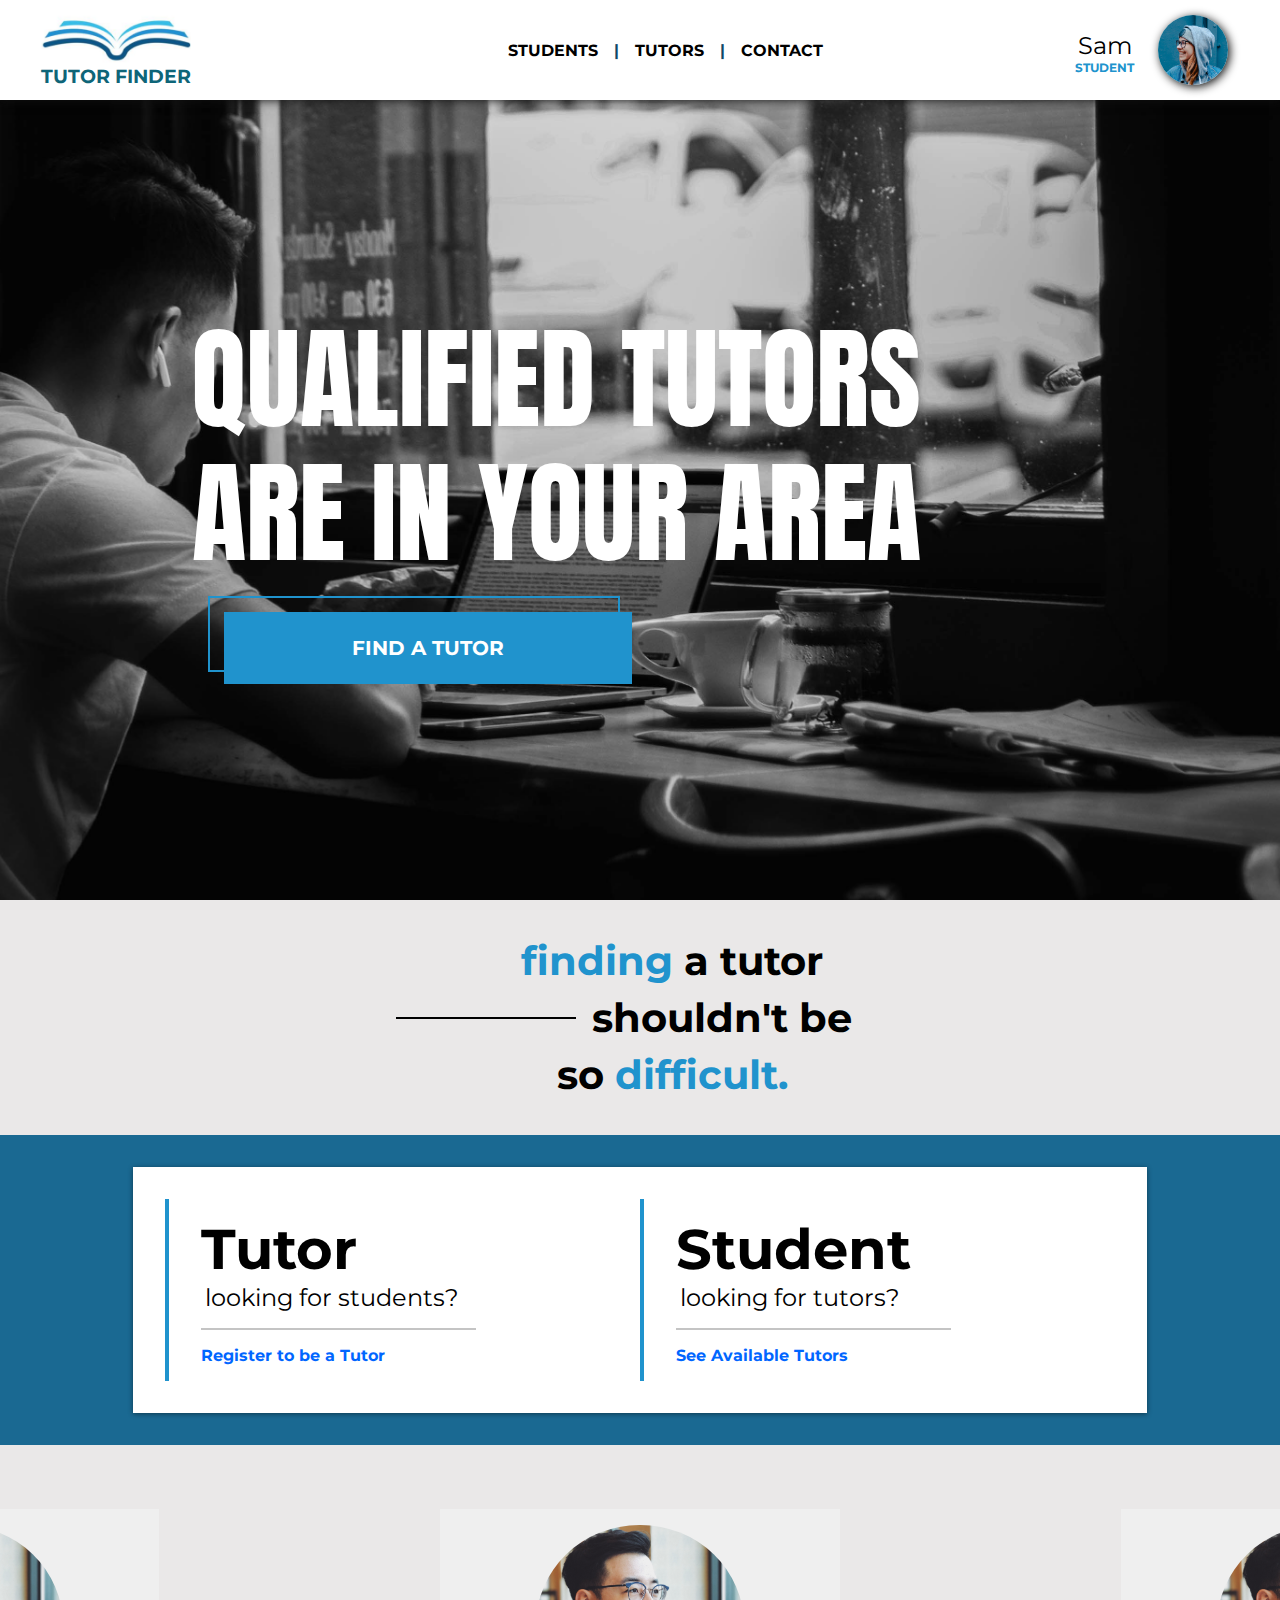
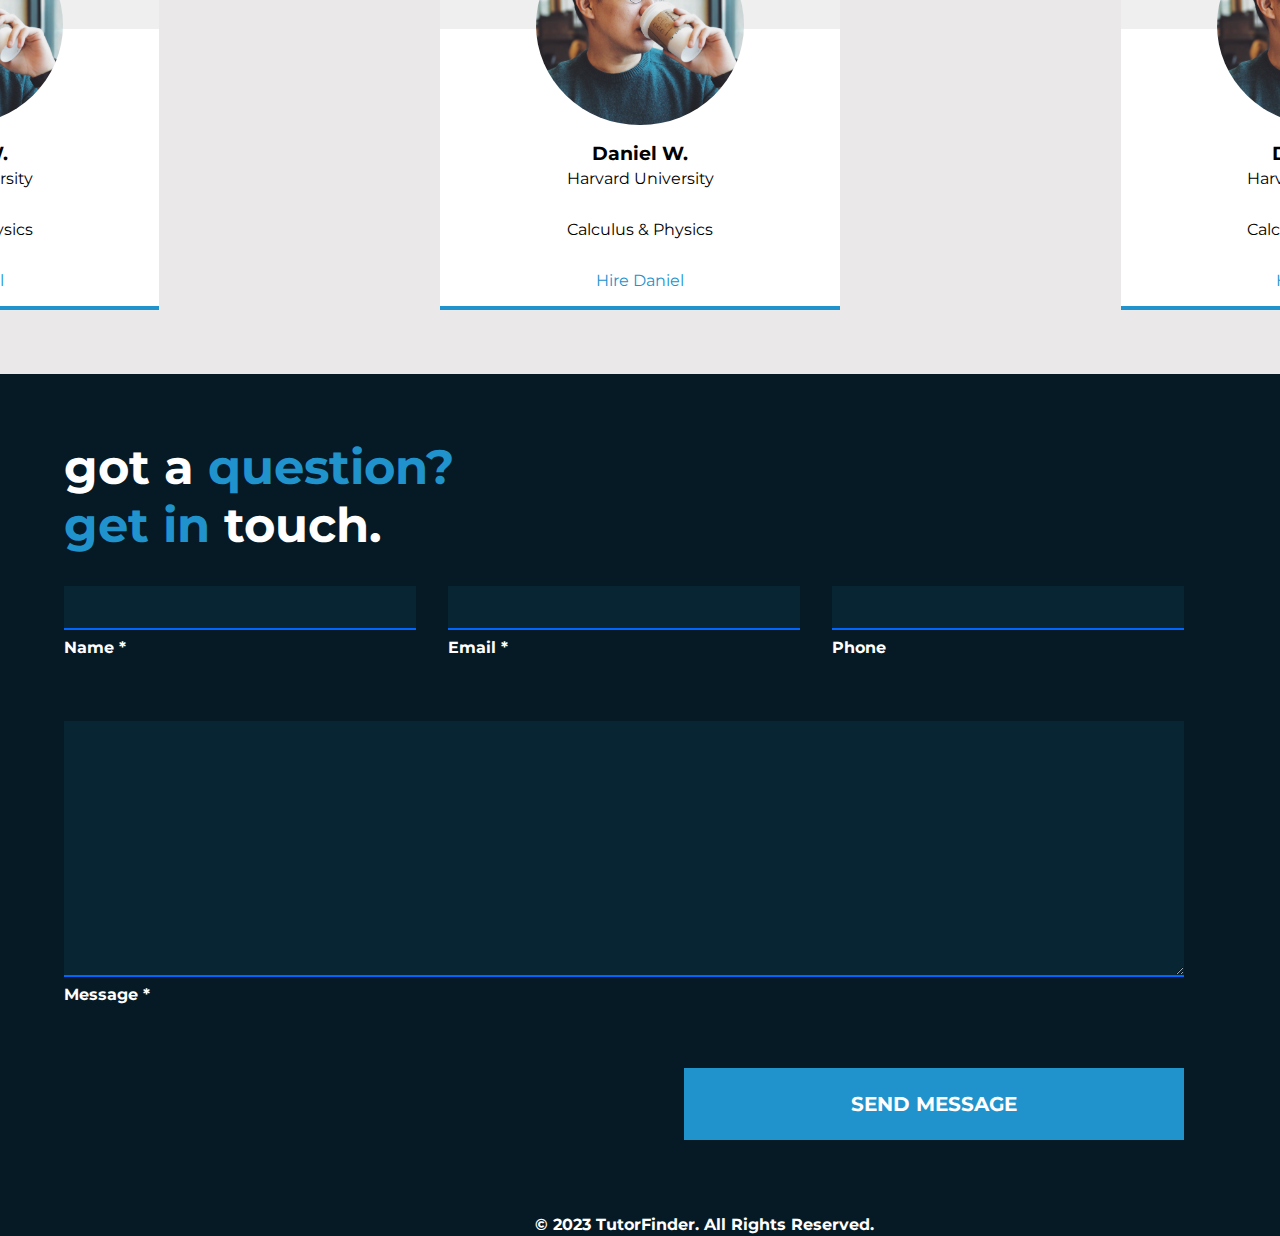
<file: Final Year Project/index.html>
<!DOCTYPE html>
<html lang="en">
  <head>
    <meta charset="utf-8" />
    <meta http-equiv="X-UA-Compatible" content="IE=edge" />
    <title>TutorFinder</title>
    <meta name="description" content="" />
    <meta name="viewport" content="width=device-width, initial-scale=1" />
    <link rel="stylesheet" href="src/styles/app.css" />
    <link rel="stylesheet" href="src/styles/nav.css" />
    <link
      href="https://fonts.googleapis.com/css?family=Anton|Montserrat&display=swap"
      rel="stylesheet"
    />
  </head>

  <body>
    <nav class="nav">
      <a href="index.html" class="nav__logo">
        <img src="src/images/tutor-finder-logo.png" alt="Tutor Finder Logo" />
        <p>tutor finder</p>
      </a>
      <ul class="nav__navigation">
        <li>
          <a href="students.html">students</a>
        </li>
        <li class="nav__navigation-sep">|</li>
        <li>
          <a href="tutors.html">tutors</a>
        </li>
        <li class="nav__navigation-sep">|</li>
        <li>
          <a href="contact.html">contact</a>
        </li>
      </ul>
      
      <div class="nav__login">
        <div class="nav__login--info">
          <p>Sam</p>
          <p class="nav__login--info-type">student</p>
        </div>
        <img src="src/images/profile-picture.jpg" alt="Profile Picture" />
      </div>
      <button class="mobile-menu__open" id="menu_btn">
        menu
        <span class="mobile-menu-line"></span>
        <span class="mobile-menu-line"></span>
        <span class="mobile-menu-line"></span>
      </button>
      <nav class="mobile-menu__menu">
        <a href="students.html">students</a>
        <a href="tutors.html">tutors</a>
        <a href="contact.html">contact</a>
      </nav>
    </nav>
    <section class="hero">
      <img alt="man in coffee shop on laptop" src="src/images/front-hero.jpg" />
      <div class="hero__content">
        <p>Qualified tutors</p>
        <p>are in your area</p>
        <a href="students.html" class="sites-button outline">
          find a tutor
        </a>
      </div>
    </section>
    <section class="info">
      <div class="info__left">
        <p class="info__left-line"><span>finding</span> a tutor</p>
        <p class="info__left-line">shouldn't be</p>
        <p class="info__left-line">so<span> difficult.</span></p>
      </div>
      <div class="info__right">
        <div class="info__right-content">
          <a href="tutors.html" class="info__right-content-single">
            <p class="info__right-content-single-title">Tutor</p>
            <p class="info__right-content-single-subtitle">
              looking for students?
            </p>
            <div></div>
            <p class="info__right-content-single-looking">
              Register to be a Tutor
            </p>
          </a>
          <a href="students.html" class="info__right-content-single">
            <p class="info__right-content-single-title">Student</p>
            <p class="info__right-content-single-subtitle">
              looking for tutors?
            </p>
            <div></div>
            <p class="info__right-content-single-looking">
              See Available Tutors
            </p>
          </a>
        </div>
      </div>
    </section>
    <section class="tutors">
      <a href="#" class="tutors__single">
        <img
          class="tutors__single-image"
          src="src/images/daniel-wang.jpg"
          alt="Tutor's Profile Picture"
        />
        <p class="tutors__single-name">Daniel W.</p>
        <p class="tutors__single-education">Harvard University</p>
        <p class="tutors__single-concentration">Calculus & Physics</p>
        <p class="tutors__single-hire">Hire Daniel</p>
      </a>
      <a href="#" class="tutors__single">
        <img
          class="tutors__single-image"
          src="src/images/daniel-wang.jpg"
          alt="Tutor's Profile Picture"
        />
        <p class="tutors__single-name">Daniel W.</p>
        <p class="tutors__single-education">Harvard University</p>
        <p class="tutors__single-concentration">Calculus & Physics</p>
        <p class="tutors__single-hire">Hire Daniel</p>
      </a>
      <a href="#" class="tutors__single">
        <img
          class="tutors__single-image"
          src="src/images/daniel-wang.jpg"
          alt="Tutor's Profile Picture"
        />
        <p class="tutors__single-name">Daniel W.</p>
        <p class="tutors__single-education">Harvard University</p>
        <p class="tutors__single-concentration">Calculus & Physics</p>
        <p class="tutors__single-hire">Hire Daniel</p>
      </a>
    </section>
    <footer class="footer">
      <p class="footer__title">got a <span>question?</span></p>
      <p class="footer__title"><span>get in</span> touch.</p>
      <form action="#" method="post" class="footer__form">
        <div class="footer__form-row">
          <input type="text" name="Name" id="sf-name" required />
          <label class="footer__form-row-label">
            Name *
          </label>
        </div>
        <div class="footer__form-row">
          <input type="email" name="Email" id="sf-email" />
          <label class="footer__form-row-label">
            Email *
          </label>
        </div>
        <div class="footer__form-row">
          <input type="tel" name="Phone" id="sf-phone" />
          <label class="footer__form-row-label">
            Phone
          </label>
        </div>
        <div class="footer__form-row lg">
          <textarea name="Message" id="sf-desc" required></textarea>
          <label class="footer__form-row-label">
            Message *
          </label>
        </div>
        <div class="footer__form-row submit">
          <button class="footer__form-row-button sites-button red">
            send message
          </button>
        </div>
      </form>
      <p class="footer__copy">&copy; 2023 TutorFinder. All Rights Reserved.</p>
    </footer>
    <script src="src/scripts/navbar.js" async defer></script>
  </body>
</html>
</file>
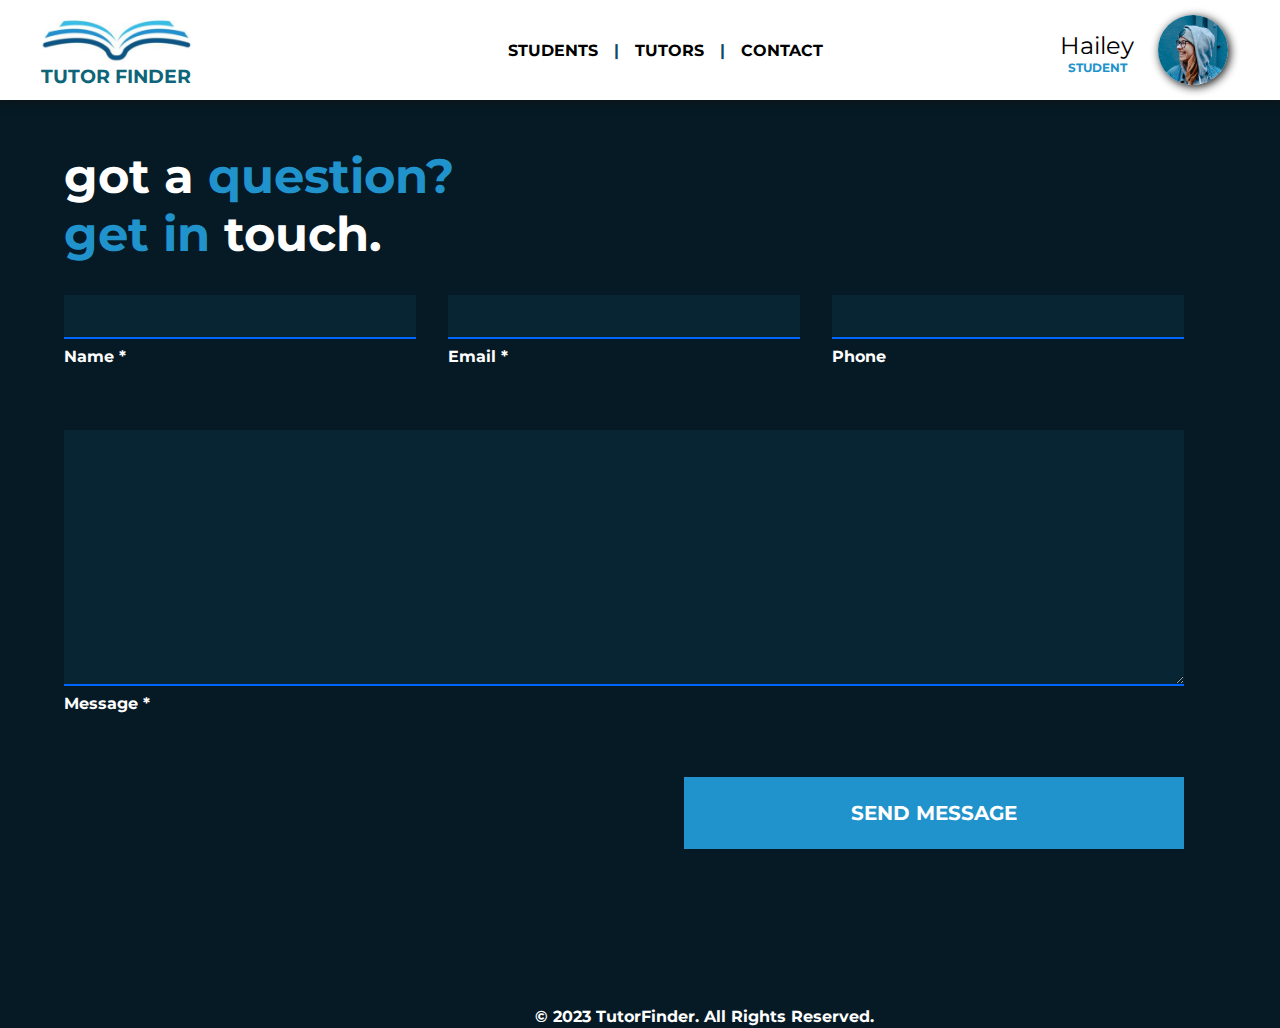
<file: Final Year Project/contact.html>
<!DOCTYPE html>
<html lang="en">
  <head>
    <meta charset="utf-8" />
    <meta http-equiv="X-UA-Compatible" content="IE=edge" />
    <title>TutorFinder</title>
    <meta name="description" content="" />
    <meta name="viewport" content="width=device-width, initial-scale=1" />
    <link rel="stylesheet" href="src/styles/contact.css" />
    <link rel="stylesheet" href="src/styles/nav.css" />
    <link
      href="https://fonts.googleapis.com/css?family=Anton|Montserrat&display=swap"
      rel="stylesheet"
    />
  </head>

  <body>
    <nav class="nav">
      <a href="index.html" class="nav__logo">
        <img src="src/images/tutor-finder-logo.png" alt="Tutor Finder Logo" />
        <p>tutor finder</p>
      </a>
      <ul class="nav__navigation">
        <li>
          <a href="students.html">students</a>
        </li>
        <li class="nav__navigation-sep">|</li>
        <li>
          <a href="tutors.html">tutors</a>
        </li>
        <li class="nav__navigation-sep">|</li>
        <li>
          <a href="contact.html">contact</a>
        </li>
      </ul>
      <div class="nav__login">
        <div class="nav__login--info">
          <p>Hailey</p>
          <p class="nav__login--info-type">student</p>
        </div>
        <img src="src/images/profile-picture.jpg" alt="Profile Picture" />
      </div>
      <button class="mobile-menu__open" id="menu_btn">
        menu
        <span class="mobile-menu-line"></span>
        <span class="mobile-menu-line"></span>
        <span class="mobile-menu-line"></span>
      </button>
      <nav class="mobile-menu__menu">
        <a href="students.html">students</a>
        <a href="tutors.html">tutors</a>
        <a href="contact.html">contact</a>
      </nav>
    </nav>
    <section class="contact">
      <p class="contact__title">got a <span>question?</span></p>
      <p class="contact__title"><span>get in</span> touch.</p>
      <form action="#" method="post" class="contact__form">
        <div class="contact__form-row">
          <input type="text" name="Name" id="sf-name" required />
          <label class="contact__form-row-label">
            Name *
          </label>
        </div>
        <div class="contact__form-row">
          <input type="email" name="Email" id="sf-email" />
          <label class="contact__form-row-label">
            Email *
          </label>
        </div>
        <div class="contact__form-row">
          <input type="tel" name="Phone" id="sf-phone" />
          <label class="contact__form-row-label">
            Phone
          </label>
        </div>
        <div class="contact__form-row lg">
          <textarea name="Message" id="sf-desc" required></textarea>
          <label class="contact__form-row-label">
            Message *
          </label>
        </div>
        <div class="contact__form-row submit">
          <button class="contact__form-row-button sites-button red">
            send message
          </button>
        </div>
      </form>
      <p class="contact__copy">&copy; 2023 TutorFinder. All Rights Reserved.</p>
    </section>
    <script src="src/scripts/navbar.js" async defer></script>
  </body>
</html>
</file>
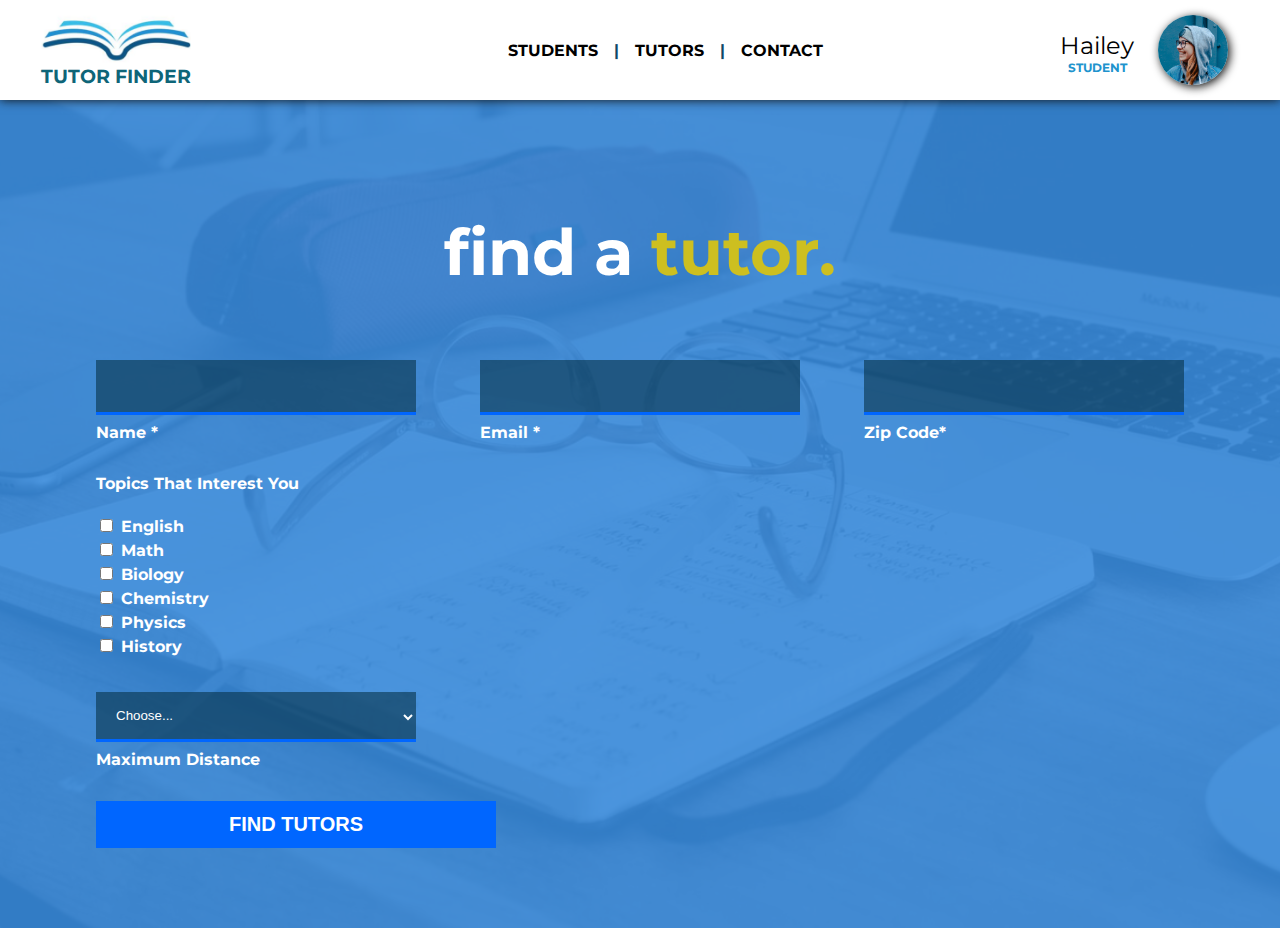
<file: Final Year Project/students.html>
<!DOCTYPE html>
<html lang="en">
  <head>
    <meta charset="utf-8" />
    <meta http-equiv="X-UA-Compatible" content="IE=edge" />
    <title>TutorFinder</title>
    <meta name="description" content="" />
    <meta name="viewport" content="width=device-width, initial-scale=1" />
    <link rel="stylesheet" href="src/styles/inner.css" />
    <link rel="stylesheet" href="src/styles/nav.css" />
    <link
      href="https://fonts.googleapis.com/css?family=Anton|Montserrat&display=swap"
      rel="stylesheet"
    />
  </head>

  <body>
    <nav class="nav">
      <a href="index.html" class="nav__logo">
        <img src="src/images/tutor-finder-logo.png" alt="Tutor Finder Logo" />
        <p>tutor finder</p>
      </a>
      <ul class="nav__navigation">
        <li>
          <a href="students.html">students</a>
        </li>
        <li class="nav__navigation-sep">|</li>
        <li>
          <a href="tutors.html">tutors</a>
        </li>
        <li class="nav__navigation-sep">|</li>
        <li>
          <a href="contact.html">contact</a>
        </li>
      </ul>
      <div class="nav__login">
        <div class="nav__login--info">
          <p>Hailey</p>
          <p class="nav__login--info-type">student</p>
        </div>
        <img src="src/images/profile-picture.jpg" alt="Profile Picture" />
      </div>
      <button class="mobile-menu__open" id="menu_btn">
        menu
        <span class="mobile-menu-line"></span>
        <span class="mobile-menu-line"></span>
        <span class="mobile-menu-line"></span>
      </button>
      <nav class="mobile-menu__menu">
        <a href="students.html">students</a>
        <a href="tutors.html">tutors</a>
        <a href="contact.html">contact</a>
      </nav>
    </nav>
    <section class="signup">
      <div class="signup__overlay"></div>
      <img alt="Glasses on top of noteobok" src="src/images/forms-bg.jpg" />
      <h2 class="signup__title">find a <span>tutor.</span></h2>
      <form
        id="student__signup"
        method="POST"
        class="student__signup signup__form"
      >
        <div class="signup__form-row">
          <input type="text" name="Name" id="sf-name" required />
          <label class="signup__form-row-label">
            Name *
          </label>
        </div>
        <div class="signup__form-row">
          <input type="email" name="Email" id="sf-email" />
          <label class="signup__form-row-label">
            Email *
          </label>
        </div>
        <div class="signup__form-row">
          <input type="number" name="Zip Code" id="sf-zip" required />
          <label class="signup__form-row-label">
            Zip Code*
          </label>
        </div>
        <div class="signup__form-row lg radio">
          <label class="signup__form-row-label">
            Topics That Interest You </label
          ><br />
          <input
            class="check-input"
            type="checkbox"
            name="english"
            value="english"
          />
          English <br />
          <input class="check-input" type="checkbox" name="math" value="math" />
          Math <br />
          <input
            class="check-input"
            type="checkbox"
            name="biology"
            value="biology"
          />
          Biology <br />
          <input
            class="check-input"
            type="checkbox"
            name="chemistry"
            value="chemistry"
          />
          Chemistry
          <br />
          <input
            class="check-input"
            type="checkbox"
            name="physics"
            value="physics"
          />
          Physics <br />
          <input
            class="check-input"
            type="checkbox"
            name="history"
            value="history"
          />
          History <br />
        </div>
        <div class="signup__form-row">
          <select id="distance" required>
            <option value="">Choose...</option>
            <option value="5">5 miles</option>
            <option value="10">10 miles</option>
            <option value="15">15 miles</option>
            <option value="20">20 miles</option>
            <option value="25">25 miles</option>
          </select>
          <label class="signup__form-row-label">
            Maximum Distance
          </label>
        </div>
        <div class="signup__form-row lg submit">
          <button
            type="submit"
            class="signup__form-row-button sites-button red"
          >
            find tutors
          </button>
        </div>
      </form>
    </section>
    <script src="src/scripts/navbar.js" async defer></script>
    <script src="src/scripts/student_signup.js"></script>
    <script src="https://ajax.googleapis.com/ajax/libs/jquery/3.4.1/jquery.min.js"></script>
  </body>
</html>
</file>
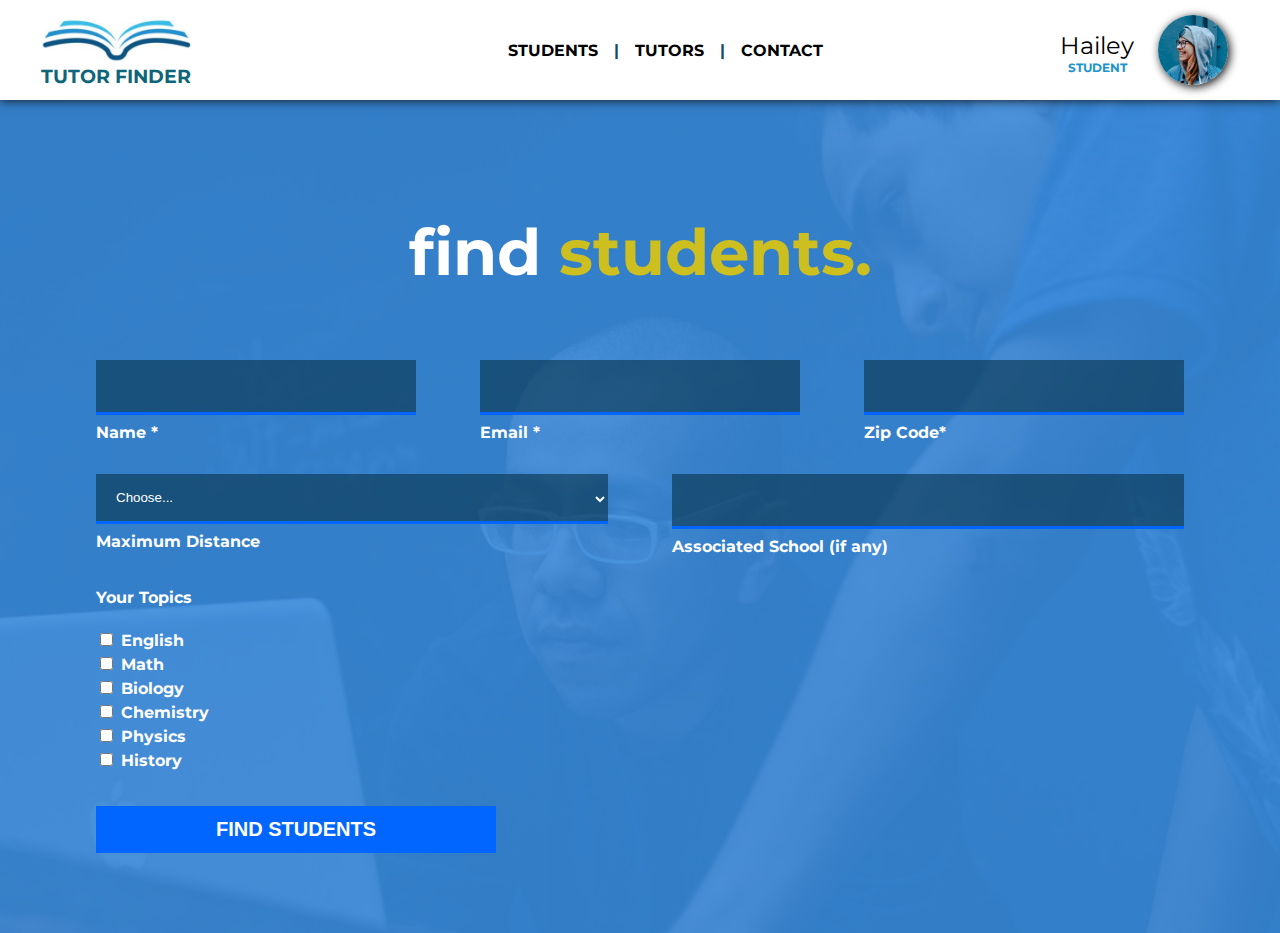
<file: Final Year Project/tutors.html>
<!DOCTYPE html>
<html lang="en">
  <head>
    <meta charset="utf-8" />
    <meta http-equiv="X-UA-Compatible" content="IE=edge" />
    <title>TutorFinder</title>
    <meta name="description" content="" />
    <meta name="viewport" content="width=device-width, initial-scale=1" />
    <link rel="stylesheet" href="src/styles/inner.css" />
    <link rel="stylesheet" href="src/styles/nav.css" />
    <link
      href="https://fonts.googleapis.com/css?family=Anton|Montserrat&display=swap"
      rel="stylesheet"
    />
  </head>

  <body>
    <nav class="nav">
      <a href="index.html" class="nav__logo">
        <img src="src/images/tutor-finder-logo.png" alt="Tutor Finder Logo" />
        <p>tutor finder</p>
      </a>
      <ul class="nav__navigation">
        <li>
          <a href="students.html">students</a>
        </li>
        <li class="nav__navigation-sep">|</li>
        <li>
          <a href="tutors.html">tutors</a>
        </li>
        <li class="nav__navigation-sep">|</li>
        <li>
          <a href="contact.html">contact</a>
        </li>
      </ul>
      <div class="nav__login">
        <div class="nav__login--info">
          <p>Hailey</p>
          <p class="nav__login--info-type">student</p>
        </div>
        <img src="src/images/profile-picture.jpg" alt="Profile Picture" />
      </div>
      <button class="mobile-menu__open" id="menu_btn">
        menu
        <span class="mobile-menu-line"></span>
        <span class="mobile-menu-line"></span>
        <span class="mobile-menu-line"></span>
      </button>
      <nav class="mobile-menu__menu">
        <a href="students.html">students</a>
        <a href="tutors.html">tutors</a>
        <a href="contact.html">contact</a>
      </nav>
    </nav>
    <section class="signup">
      <div class="signup__overlay"></div>
      <img
        alt="Man teaching in front of a computer"
        src="src/images/tutors-bg.jpg"
      />
      <h2 class="signup__title">find <span>students.</span></h2>
      <form id="tutor__signup" method="POST" class="signup__form">
        <div class="signup__form-row">
          <input type="text" name="Name" id="sf-name" required />
          <label class="signup__form-row-label">
            Name *
          </label>
        </div>
        <div class="signup__form-row">
          <input type="email" name="Email" id="sf-email" />
          <label class="signup__form-row-label">
            Email *
          </label>
        </div>
        <div class="signup__form-row">
          <input type="number" name="Zip Code" id="sf-zip" required />
          <label class="signup__form-row-label">
            Zip Code*
          </label>
        </div>
        <div class="signup__form-row md">
          <select id="distance" required>
            <option value="">Choose...</option>
            <option value="5">5 miles</option>
            <option value="10">10 miles</option>
            <option value="15">15 miles</option>
            <option value="20">20 miles</option>
            <option value="25">25 miles</option>
          </select>
          <label class="signup__form-row-label">
            Maximum Distance
          </label>
        </div>
        <div class="signup__form-row md">
          <input type="text" name="School" id="sf-school" />
          <label class="signup__form-row-label">
            Associated School (if any)
          </label>
        </div>
        <div class="signup__form-row lg radio">
          <label class="signup__form-row-label"> Your Topics </label><br />
          <input
            class="check-input"
            type="checkbox"
            name="english"
            value="english"
          />
          English <br />
          <input class="check-input" type="checkbox" name="math" value="math" />
          Math <br />
          <input
            class="check-input"
            type="checkbox"
            name="biology"
            value="biology"
          />
          Biology <br />
          <input
            class="check-input"
            type="checkbox"
            name="chemistry"
            value="chemistry"
          />
          Chemistry
          <br />
          <input
            class="check-input"
            type="checkbox"
            name="physics"
            value="physics"
          />
          Physics <br />
          <input
            class="check-input"
            type="checkbox"
            name="history"
            value="history"
          />
          History <br />
        </div>
        <div class="signup__form-row lg submit">
          <button
            type="submit"
            class="signup__form-row-button sites-button red"
          >
            find students
          </button>
        </div>
      </form>
    </section>
    <script src="src/scripts/navbar.js" async defer></script>
    <script src="src/scripts/tutor_signup.js"></script>
    <script src="https://ajax.googleapis.com/ajax/libs/jquery/3.4.1/jquery.min.js"></script>
  </body>
</html>
</file>
<file: Final Year Project/src/styles/app.css>
/* 
 * =======================================
 *                  Global
 * =======================================
 */

body {
  position: relative;
  margin: 0;
  width: 100vw !important;
  max-width: 100vw;
  overflow-x: hidden;
}

p {
  margin: 0;
}

a {
  color: inherit;
  text-decoration: none;
}

.sites-button {
  background-color: #2093cd;
  border: none;
  color: #ffffff;
  font-family: "Montserrat", sans-serif;
  text-transform: uppercase;
  font-weight: bold;
  font-size: 1.25rem;
  padding: 1.5rem 8rem;
  position: relative;
  transition: 0.2s ease-in-out;
  z-index: 20;
  text-decoration: none;
}

.sites-button:hover {
  background-color: #0c445f;
}

.sites-button:hover:before {
  border-color: #0c445f;
}

.sites-button:before {
  content: "";
  display: block;
  position: absolute;
  height: 100%;
  width: 100%;
  border: 2px solid #2093cd;
  top: -1rem;
  z-index: 19;
  transition: 0.2s ease-in-out;
  left: -1rem;
}

/* 
 * =======================================
 *               Front Hero
 * =======================================
 */

.hero {
  height: 100vh;
  width: 100vw;
  overflow: hidden;
  position: relative;
  z-index: 20;
  display: flex;
  flex-direction: column;
  justify-content: center;
}

.hero img {
  position: absolute;
  z-index: 10;
  height: 100%;
  width: 100%;
  object-fit: cover;
}

.hero__content {
  position: relative;
  z-index: 20;
  display: flex;
  flex-direction: column;
  align-items: flex-start;
  justify-content: center;
  font-family: "Anton", sans-serif;
  color: #ffffff;
  line-height: 1.2;
  text-transform: uppercase;
  font-size: 7rem;
  margin-left: 12rem;
  margin-top: 6rem;
}

.hero__content p:last-of-type {
  margin-bottom: 2rem;
}

.hero__content a {
  margin-left: 2rem;
}

@media (max-width: 1024px) {
  .hero__content {
    margin-left: 2rem;
  }
}

@media (max-width: 860px) {
  .hero__content {
    font-size: 5rem;
  }
}

@media (max-width: 560px) {
  .hero__content {
    font-size: 3.5rem;
  }

  .hero__content a {
    padding: 1rem 4rem;
  }
}

@media (max-width: 400px) {
  .hero__content {
    font-size: 3.5rem;
    margin-top: 10rem;
  }
}

/* 
 * =======================================
 *                  Info Section
 * =======================================
 */

.info {
  font-family: "Montserrat", sans-serif;
  font-weight: bold;
  display: flex;
  width: 100vw;
  min-height: 500px;
  overflow: hidden;
}

.info__left {
  display: flex;
  flex-direction: column;
  justify-content: center;
  align-items: flex-start;
  width: 60%;
  font-size: 2.5rem;
  padding-left: 6rem;
  background-color: #eae8e8;
}

.info__left p span {
  color: #2093cd;
}

.info__left p {
  margin: 0.25rem 0;
}

.info__left p:nth-child(2) {
  margin-left: -6rem;
  display: flex;
  align-items: center;
  justify-content: center;
}

.info__left p:nth-child(2):before {
  content: "";
  height: 2px;
  margin-right: 1rem;
  width: 180px;
  background-color: black;
}

.info__right {
  position: relative;
  display: flex;
  align-items: center;
  justify-content: center;
  width: 40%;
  background-color: #1a6992;
}

.info__right-content {
  background-color: white;
  right: 5rem;
  width: 950px;
  height: 60%;
  padding: 2rem;
  display: flex;
  justify-content: center;
  align-items: center;
  position: absolute;
  -webkit-box-shadow: 3px 3px 5px 6px #ccc; /* Safari 3-4, iOS 4.0.2 - 4.2, Android 2.3+ */
  -moz-box-shadow: 3px 3px 5px 6px #ccc; /* Firefox 3.5 - 3.6 */
  box-shadow: 0 1px 5px rgba(0, 0, 0, 0.46);
}

.info__right-content-single {
  color: inherit;
  text-decoration: none;
  width: 50%;
  position: relative;
  transition: 0.2s ease-in-out;
  border-left: 4px solid #2093cd;
  padding: 1rem 0rem;
  padding-left: 2rem;
}

.info__right-content-single:hover {
  transform: translateX(2rem);
}

.info__right-content-single-title {
  font-size: 3.5rem;
}

.info__right-content-single-subtitle {
  font-weight: normal;
  font-size: 1.5rem;
  padding-left: 0.25rem;
}

.info__right-content-single div {
  background-color: #c4c4c4;
  width: 275px;
  margin: 1rem 0rem;
  height: 2px;
}

.info__right-content-single-looking {
  color: #0066ff;
}

@media (max-width: 1550px) {
  .info {
    flex-direction: column;
  }

  .info__left,
  .info__right {
    width: 100%;
    padding: 2rem;
  }

  .info__left {
    align-items: center;
  }

  .info__right-content {
    position: relative;
    right: 2rem;
  }
}

@media (max-width: 720px) {
  .info__right-content {
    flex-direction: column;
  }

  .info__right-content-single {
    width: 100%;
  }
}

@media (max-width: 480px) {
  .info__right-content {
    flex-direction: column;
    width: 100%;
  }

  .info__left {
    font-size: 1.8rem;
  }

  .info__left p:nth-child(2):before {
    width: 80px;
  }

  .info__right {
    padding: 0;
  }
}

/* 
 * =======================================
 *                  Tutors
 * =======================================
 */

.tutors {
  background-color: #eae8e8;
  display: flex;
  align-items: center;
  justify-content: space-between;
  margin: 0rem -15rem;
  padding: 4rem 0rem;
  overflow-x: hidden;
}

.tutors__single {
  font-family: "Montserrat", sans-serif;
  z-index: 0;
  position: relative;
  display: flex;
  flex-direction: column;
  align-items: center;
  padding: 1rem 6rem;
  background-color: white;
  border-bottom: 4px solid #2093cd;
  transition: all 0.2s ease-in-out;
}

.tutors__single:hover {
  transform: translateY(-2rem);
}

.tutors__single-image {
  z-index: 2;
  height: 200px;
  border-radius: 50%;
}

.tutors__single:before {
  content: "";
  position: absolute;
  display: flex;
  background-color: #efefef;
  height: 120px;
  width: 100%;
  top: 0;
}

.tutors__single-name {
  margin: 1rem 0rem 0.25rem;
  font-weight: bold;
  font-size: 1.2rem;
}

.tutors__single-concentration {
  margin: 2rem 0rem;
}

.tutors__single-hire {
  color: #2093cd;
}

@media (max-width: 860px) {
  .tutors {
    width: 100vw;
    margin: 0;
    justify-content: center;
  }

  .tutors__single {
    display: none;
  }

  .tutors__single:nth-child(2) {
    display: flex;
  }
}

/* 
 * =======================================
 *                  Footer
 * =======================================
 */

.footer {
  position: relative;
  display: flex;
  flex-direction: column;
  align-content: center;
  justify-content: center;
  background-color: #061a25;
  padding: 4rem;
  font-family: "Montserrat", sans-serif;
  font-weight: bold;
  overflow: hidden;
}

.footer__title {
  color: white;
  font-size: 3rem;
}

.footer__title span {
  color: #2093cd;
}

.footer__form {
  display: flex;
  flex-direction: row;
  flex-wrap: wrap;
  width: 100%;
}

.footer__form-row {
  display: flex;
  flex-direction: column;
  padding-right: 2rem;
  width: calc(33.33% - 2rem);
  margin: 2rem 0rem;
}

.footer__form-row.lg,
.footer__form-row.submit {
  width: 100%;
}

.footer__form-row input,
.footer__form-row textarea {
  color: white;
  padding-left: 1rem;
  height: 40px;
  background-color: #082534;
  border: none;
  margin-bottom: 0.5rem;
  border-bottom: 2px solid #0066ff;
}

.footer__form-row textarea {
  height: 250px;
}

.footer__form-row label {
  color: white;
}

.footer__form-row label {
  color: white;
}

.footer__form-row.submit {
  align-items: flex-end;
}

.footer__form-row button {
  cursor: pointer;
  width: 500px;
}

.footer__form-row button:before {
  display: none;
}

.footer__copy {
  position: absolute;
  color: white;
  bottom: 0.1rem;
  width: 100vw;
  text-align: center;
}

@media (max-width: 680px) {
  .footer__form-row {
    width: 100%;
    margin: 1rem 0rem;
  }

  .footer__form-row button {
    width: 100%;
    padding-right: 0;
    padding-left: 0;
  }
}

@media (max-width: 540px) {
  .footer {
    padding: 4rem 1rem;
  }

  .footer__copy {
    font-size: 0.75rem;
  }
}

@media (max-width: 480px) {
  .footer__title {
    font-size: 2.3rem;
  }
}
</file>
<file: Final Year Project/src/styles/nav.css>
.nav {
  overflow: hidden;
  font-family: "Montserrat", sans-serif;
  font-weight: bold;
  position: absolute;
  display: flex;
  justify-content: flex-start;
  z-index: 50;
  top: 0;
  width: 100vw;
  height: 100px;
  box-shadow: 0 0 10px #111111;
  background-color: #ffffff;
}

.nav__logo {
  color: #0e6578;
  text-transform: uppercase;
  font-size: 1.2rem;
  text-decoration: none;
  display: flex;
  flex-direction: column;
  align-items: center;
  height: 100%;
  width: 200px;
  margin-top: 0.5rem;
  margin-left: 1rem;
}

.nav__logo img {
  width: 150px;
  margin-right: 2rem;
  margin-left: 2rem;
}

.nav__navigation {
  margin: auto;
  left: calc(50% - 172px);
  position: absolute;
  text-transform: uppercase;
  display: flex;
  align-items: center;
  justify-content: center;
  height: 100px;
  list-style: none;
  color: #0e4967;
}

.nav__navigation-sep {
  margin: 0rem 1rem;
}

.nav__navigation a {
  transition: 0.2s ease-in-out;
  border-bottom: 2px solid transparent;
  text-decoration: none;
  color: black;
}

.nav__navigation a:hover {
  color: #2093cd;
  border-color: #2093cd;
}

.nav__login {
  display: flex;
  height: 100%;
  align-items: center;
  position: absolute;
  right: 3.25rem;
}

.nav__login--info {
  display: flex;
  flex-direction: column;
  justify-content: center;
  align-items: center;
  font-weight: normal;
  font-size: 1.5rem;
  line-height: 2.4;
}

.nav__login img {
  height: 70px;
  border-radius: 50%;
  margin-left: 1.5rem;
  box-shadow: 2px 2px 10px #111111;
}

.nav__login--info-type {
  margin-top: -1.25rem;
  font-weight: bold;
  font-size: 0.75rem;
  text-transform: uppercase;
  color: #2093cd;
}

.mobile-menu__open {
  display: none;
  transition: 0.2s ease-in-out;
  border: none;
}

.mobile-menu__open.active,
.mobile-menu__open:hover {
  background-color: #0d3c54;
}

.mobile-menu__menu {
  overflow: hidden;
  max-height: 0;
  transition: 0.2s ease-in-out;
  list-style: none;
  display: flex;
  flex-direction: column;
  align-items: center;
  justify-content: center;
  margin-top: 0;
  background-color: #d6d6d6;
  padding: 0;
  width: 90%;
}

.mobile-menu__menu a {
  display: flex;
  align-items: center;
  justify-content: center;
  text-align: center;
  padding: 5px 0;
  width: 100%;
  height: 100%;
  transition: all 0.2s ease-in-out;
}

.mobile-menu__menu a:hover {
  background-color: #adadad;
}

.mobile-menu__menu.opened {
  max-height: inherit;
}

@media (max-width: 1024px) {
  .nav__login {
    display: none;
  }

  .nav {
    flex-direction: column;
    justify-content: center;
    align-items: center;
    height: inherit;
    padding: 2rem 0;
  }

  .nav__navigation {
    display: none;
  }

  .nav__logo {
    margin: auto;
    align-items: center;
    justify-content: center;
  }

  .mobile-menu__open {
    position: relative;
    display: flex;
    justify-content: center;
    align-items: center;
    width: 90%;
    margin-top: 2rem;
    padding: 1rem 0rem;
    font-family: "Montserrat", sans-serif;
    color: white;
    font-weight: bold;
    font-size: 1.2rem;
    cursor: pointer;
    background-color: #1a6992;
  }

  .mobile-menu-line {
    background-color: white;
    height: 2px;
    width: 25px;
    position: absolute;
    top: 24px;
    right: 20px;
  }

  .mobile-menu-line:nth-child(2) {
    margin-top: 5px;
    right: 25px;
  }

  .mobile-menu-line:nth-child(3) {
    margin-top: 10px;
  }
}

@media (max-width: 460px) {
  .nav__logo img {
    width: 100px;
  }

  .nav__logo {
    font-size: 0.8rem;
  }
}

@media (min-width: 1024px) {
  .mobile-menu__menu {
    display: none;
  }
}
</file>
<file: Final Year Project/src/styles/contact.css>
body {
  position: relative;
  margin: 0;
  width: 100vw !important;
  max-width: 100vw;
  overflow-x: hidden;
}

p {
  margin: 0;
}

a {
  color: inherit;
  text-decoration: none;
}

.sites-button {
  background-color: #2093cd;
  border: none;
  color: #ffffff;
  font-family: "Montserrat", sans-serif;
  text-transform: uppercase;
  font-weight: bold;
  font-size: 1.25rem;
  padding: 1.5rem 8rem;
  position: relative;
  transition: 0.2s ease-in-out;
  z-index: 20;
  text-decoration: none;
}

.sites-button:hover {
  background-color: #0c445f;
}

.sites-button:hover:before {
  border-color: #0c445f;
}

.sites-button:before {
  content: "";
  display: block;
  position: absolute;
  height: 100%;
  width: 100%;
  border: 2px solid #2093cd;
  top: -1rem;
  z-index: 19;
  transition: 0.2s ease-in-out;
  left: -1rem;
}

.contact {
  position: relative;
  display: flex;
  flex-direction: column;
  align-content: center;
  justify-content: center;
  background-color: #061a25;
  padding: 4rem;
  font-family: "Montserrat", sans-serif;
  font-weight: bold;
  overflow: hidden;
  height: 100vh;
}

.contact__title {
  color: white;
  font-size: 3rem;
}

.contact__title span {
  color: #2093cd;
}

.contact__form {
  display: flex;
  flex-direction: row;
  flex-wrap: wrap;
  width: 100%;
}

.contact__form-row {
  display: flex;
  flex-direction: column;
  padding-right: 2rem;
  width: calc(33.33% - 2rem);
  margin: 2rem 0rem;
}

.contact__form-row.lg,
.contact__form-row.submit {
  width: 100%;
}

.contact__form-row input,
.contact__form-row textarea {
  color: white;
  padding-left: 1rem;
  height: 40px;
  background-color: #082534;
  border: none;
  margin-bottom: 0.5rem;
  border-bottom: 2px solid #0066ff;
}

.contact__form-row textarea {
  height: 250px;
}

.contact__form-row label {
  color: white;
}

.contact__form-row label {
  color: white;
}

.contact__form-row.submit {
  align-items: flex-end;
}

.contact__form-row button {
  cursor: pointer;
  width: 500px;
}

.contact__form-row button:before {
  display: none;
}

.contact__copy {
  position: absolute;
  color: white;
  bottom: 0.1rem;
  width: 100vw;
  text-align: center;
}

@media (max-width: 1024px) {
  .contact__title:first-of-type {
    margin-top: 16rem;
  }
}

@media (max-width: 680px) {
  .contact__form-row {
    width: 100%;
    margin: 1rem 0rem;
  }

  .contact__form-row button {
    width: 100%;
    padding-right: 0;
    padding-left: 0;
  }

  .contact__title:first-of-type {
    margin-top: 20rem;
  }

  .contact {
    height: inherit;
  }
}

@media (max-width: 540px) {
  .contact {
    padding: 4rem 1rem;
  }

  .contact__copy {
    font-size: 0.75rem;
  }
}

@media (max-width: 480px) {
  .contact__title {
    font-size: 2.3rem;
  }
}
</file>
<file: Final Year Project/src/styles/inner.css>
body {
  position: relative;
  margin: 0;
  width: 100vw !important;
  max-width: 100vw;
  overflow-x: hidden;
}

p {
  margin: 0;
}

a {
  color: inherit;
  text-decoration: none;
}

* {
  z-index: 2;
}

.signup {
  display: flex;
  flex-direction: column;
  min-height: 100vh;
  width: 100vw;
  justify-content: center;
  align-items: center;
  font-family: "Montserrat", sans-serif;
  color: white;
  font-weight: bold;
}

.signup__overlay {
  position: absolute;
  z-index: -1;
  height: 100%;
  width: 100%;
  z-index: 0;
  background-color: rgba(55, 137, 218, 0.9);
}

.signup img {
  position: absolute;
  z-index: 10;
  height: 100%;
  width: 100%;
  z-index: -1;
  object-fit: cover;
}

.signup__title {
  padding-top: 10rem;
  font-size: 4rem;
}

.signup__title span {
  color: #cdbf20;
  font-weight: bold;
}

.signup__form {
  display: flex;
  flex-direction: row;
  flex-wrap: wrap;
  margin: 0 4rem;
  padding-bottom: 4rem;
}

.signup__form-row {
  display: flex;
  margin: 1rem 2rem;
  flex-direction: column;
  width: calc(33.33% - 4rem);
}

.signup__form-row input,
.signup__form-row select {
  color: white;
  padding-left: 1rem;
  background-color: rgba(6, 50, 71, 0.6);
  height: 50px;
  border: none;
  border-bottom: 3px solid #0066ff;
  margin-bottom: 0.5rem;
}

.signup__form-row.radio input {
  height: inherit;
}

.signup__form-row.md {
  width: calc(50% - 4rem);
}

.signup__form-row.lg {
  width: 100%;
}

.signup__form-row.radio {
  display: block;
}

.signup__form-row.radio label {
  display: block;
  padding-bottom: 0.25rem;
}

.signup__form-row.submit button {
  background-color: #0066ff;
  border: none;
  color: white;
  text-transform: uppercase;
  padding: 0.75rem 0rem;
  width: 400px;
  font-size: 1.25rem;
  font-weight: bold;
  cursor: pointer;
}

@media (max-width: 1024px) {
  .signup__title {
    margin-top: 10rem;
  }
}

@media (max-width: 860px) {
  .signup__form-row {
    width: 100%;
  }

  .signup__form-row.submit button {
    width: 100%;
  }
}

@media (max-width: 580px) {
  .signup__form {
    margin: 0.5rem 0rem;
  }
  .signup__title {
    font-size: 2rem;
  }

  .signup__form-row.md {
    width: 100%;
  }
}
</file>
